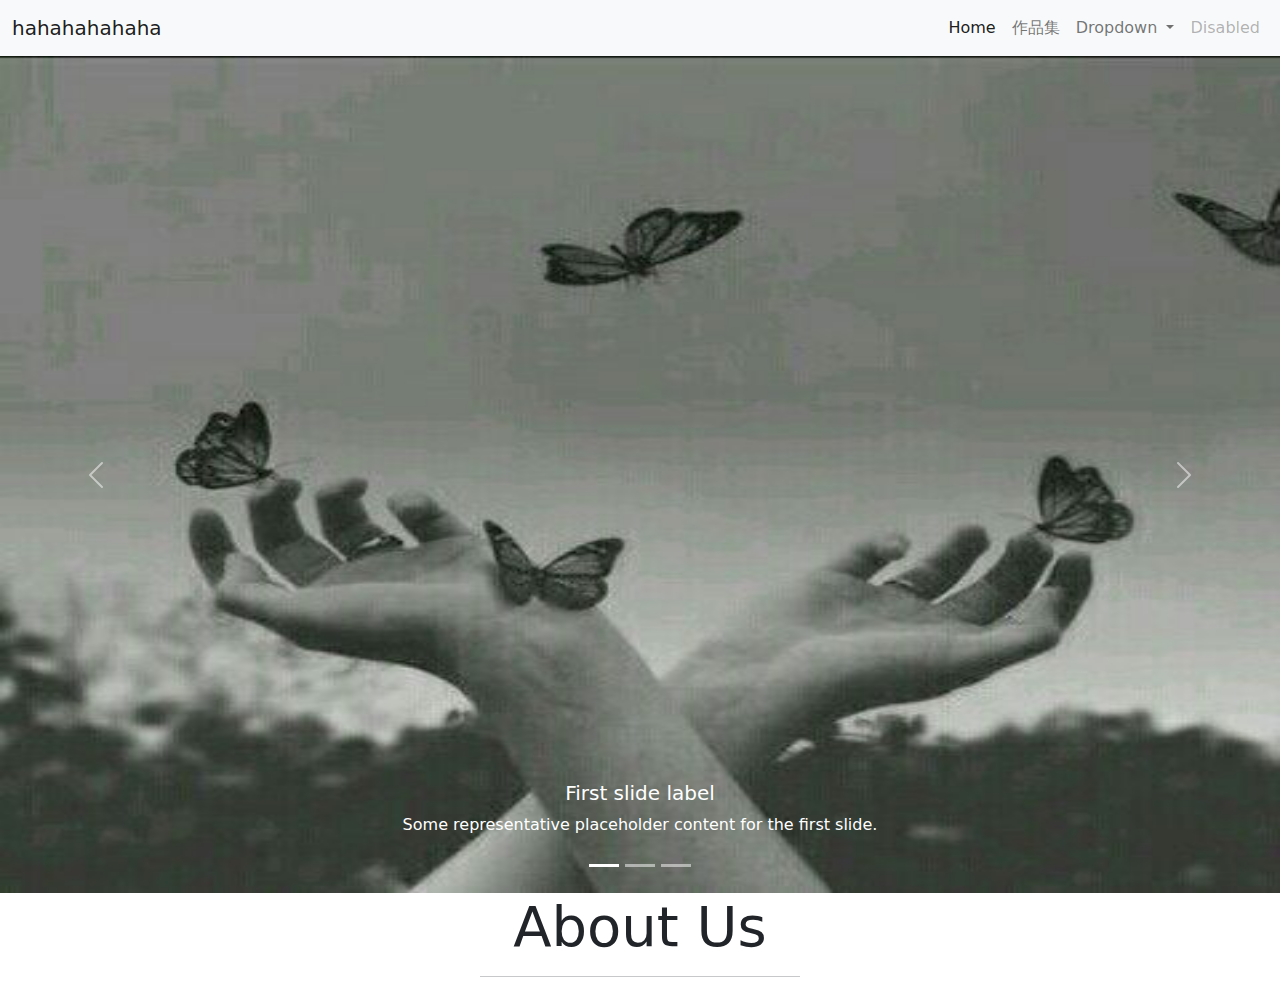
<file: index.html>
<!DOCTYPE html>
<html lang="en">
<head>
    <meta charset="UTF-8">
    <title>BBBB</title>
    <link rel="stylesheet" href="css/bootstrap.min.css">
    <link rel="stylesheet" href="css/custom.css">
</head>
<body>

<!--<div class="flip-card">-->
<!--    <div class="flip-card-inner">-->
<!--        <div class="flip-card-front">front</div>-->
<!--        <div class="flip-card-back"><img src="img/MEOW1.png" height="711" width="694"/></div>-->
<!--    </div>-->
<!--</div>-->
<nav class="navbar navbar-expand-lg navbar-light bg-light">
    <div class="container-fluid">
        <a class="navbar-brand" href="#">hahahahahaha</a>
        <button class="navbar-toggler" type="button" data-bs-toggle="collapse" data-bs-target="#navbarSupportedContent" aria-controls="navbarSupportedContent" aria-expanded="false" aria-label="Toggle navigation">
            <span class="navbar-toggler-icon"></span>
        </button>
        <div class="collapse navbar-collapse" id="navbarSupportedContent">
            <ul class="navbar-nav ms-auto mb-2 mb-lg-0">
                <li class="nav-item">
                    <a class="nav-link active" aria-current="page" href="#">Home</a>
                </li>
                <li class="nav-item">
                    <a class="nav-link text-capitalize" href="gallery.html">作品集</a>
                </li>
                <li class="nav-item dropdown">
                    <a class="nav-link dropdown-toggle" href="#" id="navbarDropdown" role="button" data-bs-toggle="dropdown" aria-expanded="false">
                        Dropdown
                    </a>
                    <ul class="dropdown-menu" aria-labelledby="navbarDropdown">
                        <li><a class="dropdown-item" href="#">Action</a></li>
                        <li><a class="dropdown-item" href="#">Another action</a></li>
                        <li><hr class="dropdown-divider"></li>
                        <li><a class="dropdown-item" href="#">Something else here</a></li>
                    </ul>
                </li>
                <li class="nav-item">
                    <a class="nav-link disabled">Disabled</a>
                </li>
            </ul>
        </div>
    </div>
</nav>

<div id="carouselExampleCaptions" class="carousel slide" data-bs-ride="carousel">
    <div class="carousel-indicators">
        <button type="button" data-bs-target="#carouselExampleCaptions" data-bs-slide-to="0" class="active" aria-current="true" aria-label="Slide 1"></button>
        <button type="button" data-bs-target="#carouselExampleCaptions" data-bs-slide-to="1" aria-label="Slide 2"></button>
        <button type="button" data-bs-target="#carouselExampleCaptions" data-bs-slide-to="2" aria-label="Slide 3"></button>
    </div>
    <div class="carousel-inner">
        <div class="carousel-item active">
            <img src="img/8322e6bbb779e21f0c821fd4abc93e98.jpg" height="468" width="480"/>
            <div class="carousel-caption d-none d-md-block">
                <h5>First slide label</h5>
                <p>Some representative placeholder content for the first slide.</p>
            </div>
        </div>
        <div class="carousel-item">
            <img src="img/46986c7ba66ef8567900a4d87c20a32a.jpg" height="750" width="500"/>
            <div class="carousel-caption d-none d-md-block">
                <h5>Second slide label</h5>
                <p>Some representative placeholder content for the second slide.</p>
            </div>
        </div>
        <div class="carousel-item">
            <img src="img/a649a737661a5e836488ce33711c26c0.jpg" height="381" width="564"/>
            <div class="carousel-caption d-none d-md-block">
                <h5>Third slide label</h5>
                <p>Some representative placeholder content for the third slide.</p>
            </div>
        </div>
    </div>
    <button class="carousel-control-prev" type="button" data-bs-target="#carouselExampleCaptions" data-bs-slide="prev">
        <span class="carousel-control-prev-icon" aria-hidden="true"></span>
        <span class="visually-hidden">Previous</span>
    </button>
    <button class="carousel-control-next" type="button" data-bs-target="#carouselExampleCaptions" data-bs-slide="next">
        <span class="carousel-control-next-icon" aria-hidden="true"></span>
        <span class="visually-hidden">Next</span>
    </button>
</div>

<section id="about us" class="main_heading">
    <div class="text-center">
        <h1 class="display-4 text-capitalize">about us</h1>
        <hr class="w-25 mx-auto" />
    </div>
</section>

<script src="js/bootstrap.bundle.min.js"></script>
</body>
</html>
</file>
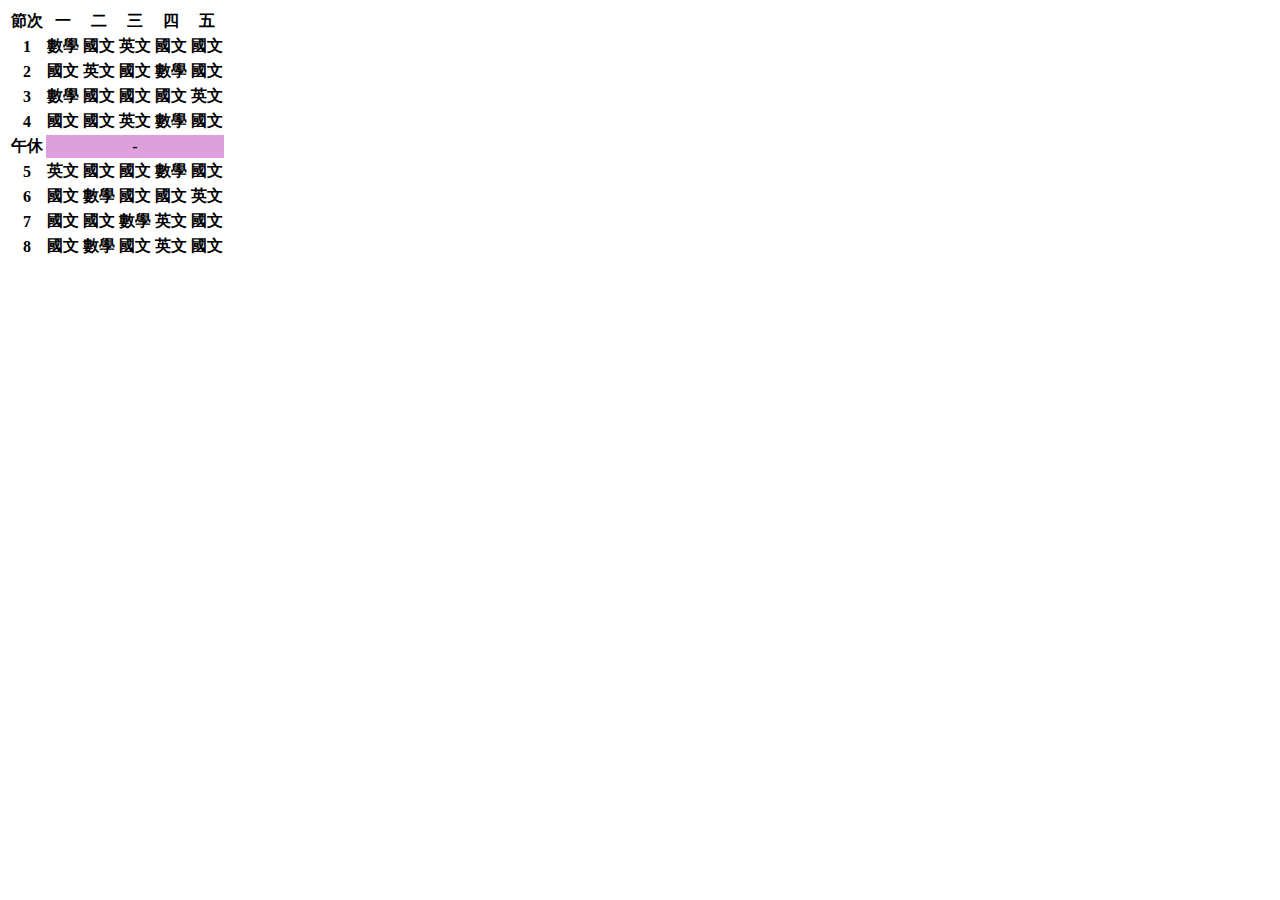
<file: class.html>
<!DOCTYPE html>
<html lang="en">
<head>
    <meta charset="UTF-8">
    <title>我的課表</title>
</head>
<body>
<table>
    <tr>
        <th>節次</th>
        <th>一</th>
        <th>二</th>
        <th>三</th>
        <th>四</th>
        <th>五</th>
    </tr>
    <tr>
        <th>1</th>
        <th>數學</th>
        <th>國文</th>
        <th>英文</th>
        <th>國文</th>
        <th>國文</th>
    </tr>
    <tr>
        <th>2</th>
        <th>國文</th>
        <th>英文</th>
        <th>國文</th>
        <th>數學</th>
        <th>國文</th>
    </tr>
    <tr>
        <th>3</th>
        <th>數學</th>
        <th>國文</th>
        <th>國文</th>
        <th>國文</th>
        <th>英文</th>
    </tr>
    <tr>
        <th>4</th>
        <th>國文</th>
        <th>國文</th>
        <th>英文</th>
        <th>數學</th>
        <th>國文</th>
    </tr>
    <tr>
        <th>午休</th>
        <th colspan="5" style="background: plum">-</th>
    </tr>
    <tr>
        <th>5</th>
        <th>英文</th>
        <th>國文</th>
        <th>國文</th>
        <th>數學</th>
        <th>國文</th>
    </tr>
    <tr>
        <th>6</th>
        <th>國文</th>
        <th>數學</th>
        <th>國文</th>
        <th>國文</th>
        <th>英文</th>
    </tr>
    <tr>
        <th>7</th>
        <th>國文</th>
        <th>國文</th>
        <th>數學</th>
        <th>英文</th>
        <th>國文</th>
    </tr>
    <tr>
        <th>8</th>
        <th>國文</th>
        <th>數學</th>
        <th>國文</th>
        <th>英文</th>
        <th>國文</th>
    </tr>
</table>

</body>
</html>
</file>
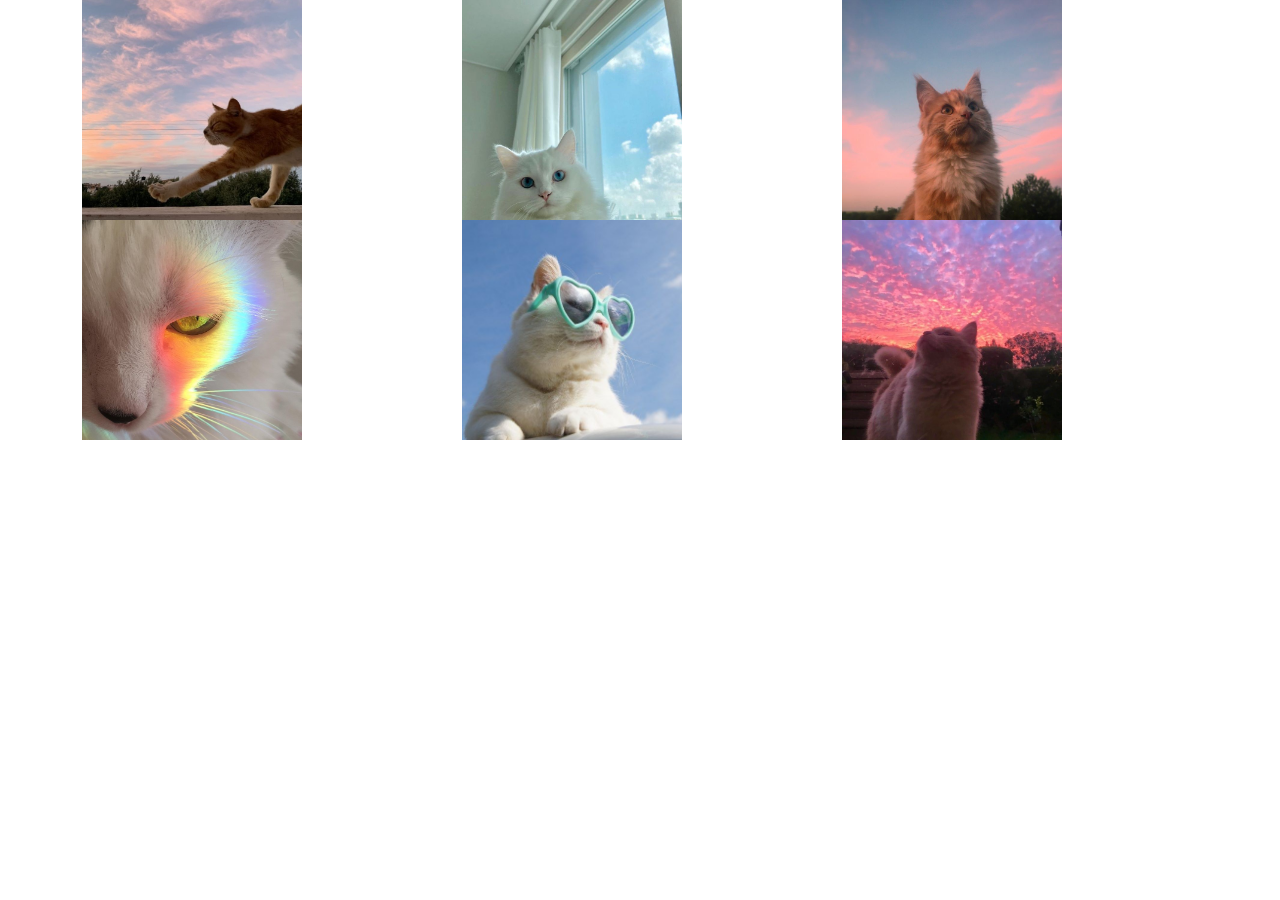
<file: gallery.html>
<!DOCTYPE html>
<html lang="en">
<head>
    <meta charset="UTF-8">
    <title>Title</title>
    <link rel="stylesheet" href="css/bootstrap.min.css">
</head>
<body>

    <div class="container">
        <div class="row">
            <div class="col-lg-4 col-sm-6"><img src="img/1.jpg" height="220" width="220"/></div>
            <div class="col-lg-4 col-sm-6"><img src="img/2.jpg" height="220" width="220"/></div>
            <div class="col-lg-4 col-sm-6"><img src="img/3.jpg" height="220" width="220"/></div>
            <div class="col-lg-4 col-sm-6"><img src="img/4.jpg" height="220" width="220"/></div>
            <div class="col-lg-4 col-sm-6"><img src="img/5.jpg" height="220" width="220"/></div>
            <div class="col-lg-4 col-sm-6"><img src="img/6.jpg" height="220" width="220"/></div>
        </div>
</div>

<script src="js/bootstrap.bundle.min.js"></script>
</body>
</html>
</file>
<file: css/custom.css>
/*.flip-card-inner{*/
/*    position: relative*/
/*}*/

/*.flip-card-front,*/
/*.flip-card-back {*/
/*    position: absolute;*/
/*}*/

/*.flip-card-front,*/
/*.flip-card-back,*/
/*.flip-card-inner{*/
/*    position: absolute;*/
/*    width: 100%;*/
/*    height: 100%;*/
/*}*/

/*.flip-card{*/
/*    width: 300px;*/
/*    height: 300px;*/
/*}*/

/*.flip-card-front{*/
/*    background-color: lightpink;*/
/*    color: white;*/
/*}*/

/*.flip-card-back{*/
/*    background-color: aquamarine;*/
/*    transform:rotateY(180deg) ;*/
/*    color: white;*/
/*}*/

/*.flip-card-inner:hover{*/
/*    transform: rotateY(180deg);*/
/*}*/

/*.flip-card-inner{*/
/*    transition: transform 0.5s;*/
/*    transform-style: preserve-3d;*/
/*}*/


.carousel-inner img{
    width: 100%;
    height: 93vh;
}
</file>
